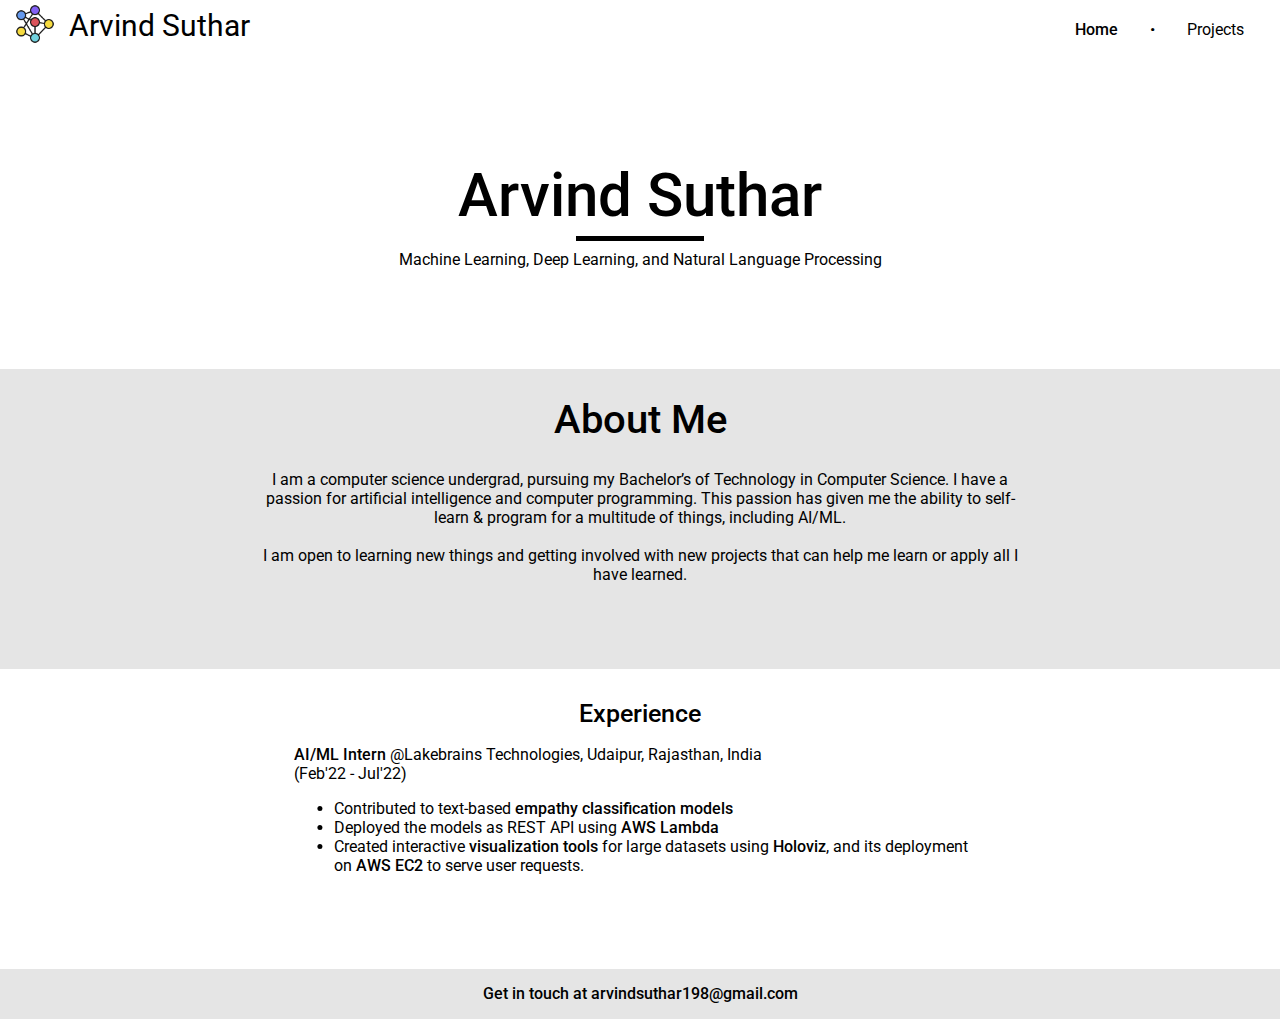
<file: index.html>
<!DOCTYPE html>
<html lang="en">
<head>
    <meta charset="UTF-8">
    <meta http-equiv="X-UA-Compatible" content="IE=edge">
    <meta name="viewport" content="width=device-width, initial-scale=1.0">
    <title>Arvind Suthar</title>

    <link rel="stylesheet" href="./assets/css/style.css">
</head>
<body>
    <nav id="navbar">
        <img src="./assets/images/icon.png" id="top-image">
        <div id="top-name">Arvind Suthar</div>
        <div id="page-nav">
            <ul>
                <span class="light-bold"><li>Home</li></span>
                <li>•</li>
                <a href="projects.html" style="all: unset; cursor: pointer"><li>Projects</li></a>
            </ul>
        </div>
    </nav>

    <section>
        <div id="header">
            <span id="title">Arvind Suthar</span><br>
            <div id="horizontal-line"></div><br>
            <span id="para">Machine Learning, Deep Learning, and Natural Language Processing</span>
        </div>

        <div class="container bg-dark">
            <div id="about">
                <h1 id="heading">About Me</h1>
                <p id="para">I am a computer science undergrad, pursuing my Bachelor’s of Technology in Computer Science. I have a passion for artificial intelligence and computer programming. This passion has given me the ability to self-learn & program for a multitude of things, including AI/ML.
                <br><br>I am open to learning new things and getting involved with new projects that can help me learn or apply all I have learned.</p>
            </div>
        </div>

        <div class="container">
            <div id="experience">
                <h1 id="sub-h">Experience</h1>
                <div id="para-container">
                    <span class="light-bold">AI/ML Intern</span> @Lakebrains Technologies, Udaipur, Rajasthan, India<br>
                    (Feb'22 - Jul'22)<br>
                    <ul>
                        <li>Contributed to text-based <span class="light-bold">empathy classification models</span></li>
                        <li>Deployed the models as REST API using <span class="light-bold">AWS Lambda</span></li>
                        <li>Created interactive <span class="light-bold">visualization tools</span> for large datasets using <span class="light-bold">Holoviz</span>, and its deployment on <span class="light-bold">AWS EC2</span> to serve user requests.</li>
                    </ul>
                </div>
            </div>
        </div>

        <div class="foot-container bg-dark">
            <span class="center-text light-bold">Get in touch at arvindsuthar198@gmail.com</span>
        </div>
    </section>
</body>
</html>
</file>
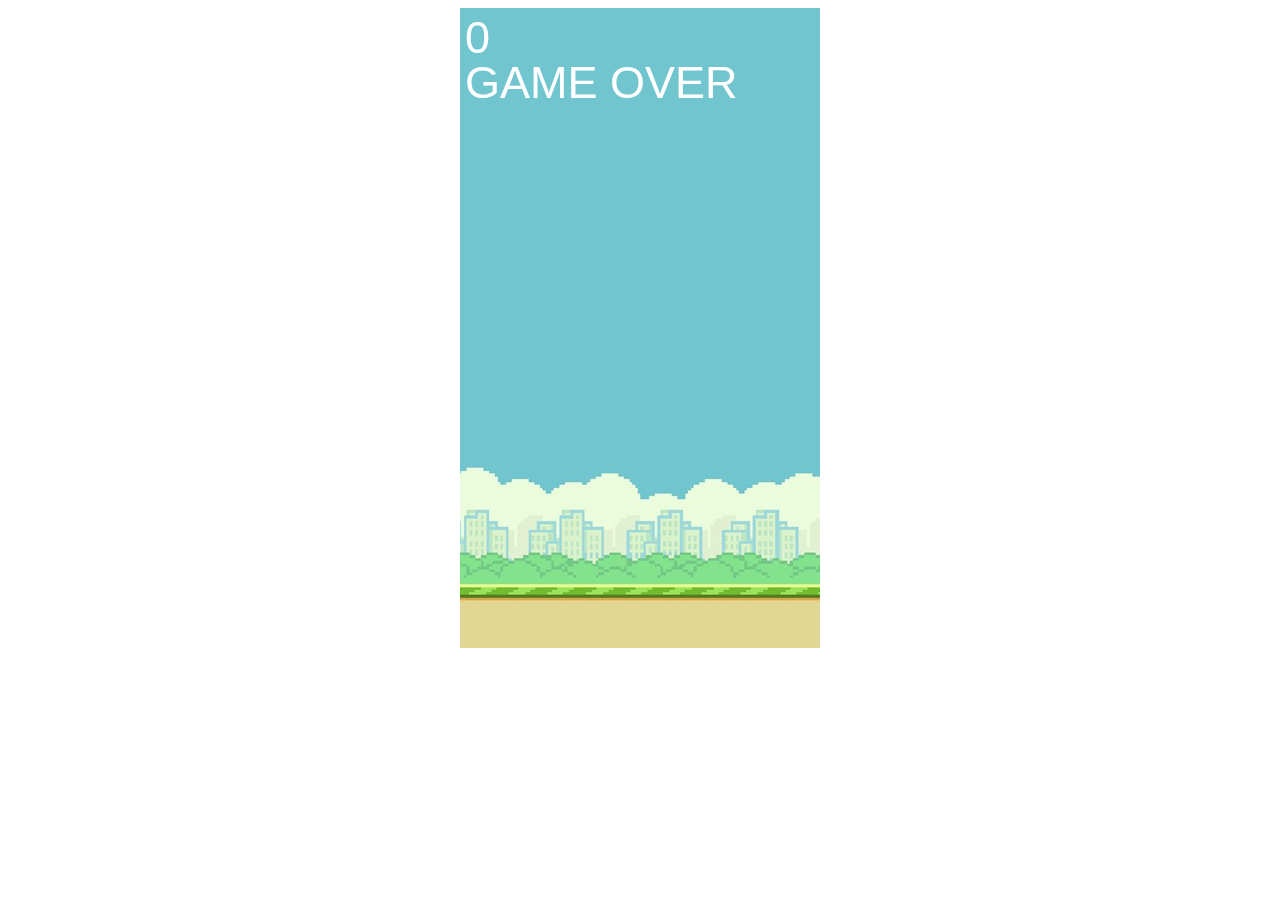
<file: flappy-bird/index.html>
<!DOCTYPE html>
<html>
    <head>
        <meta charset="utf-8">
        <meta name="viewport" content="width=device-width, initial-scale=1.0">
        <title>Flappy Bird</title>
        <link rel="stylesheet" href="style.css">
    </head>
    <body>
        <canvas id="canvas"></canvas>
        <script src="flappybird.js"></script>
    </body>
</html>
</file>
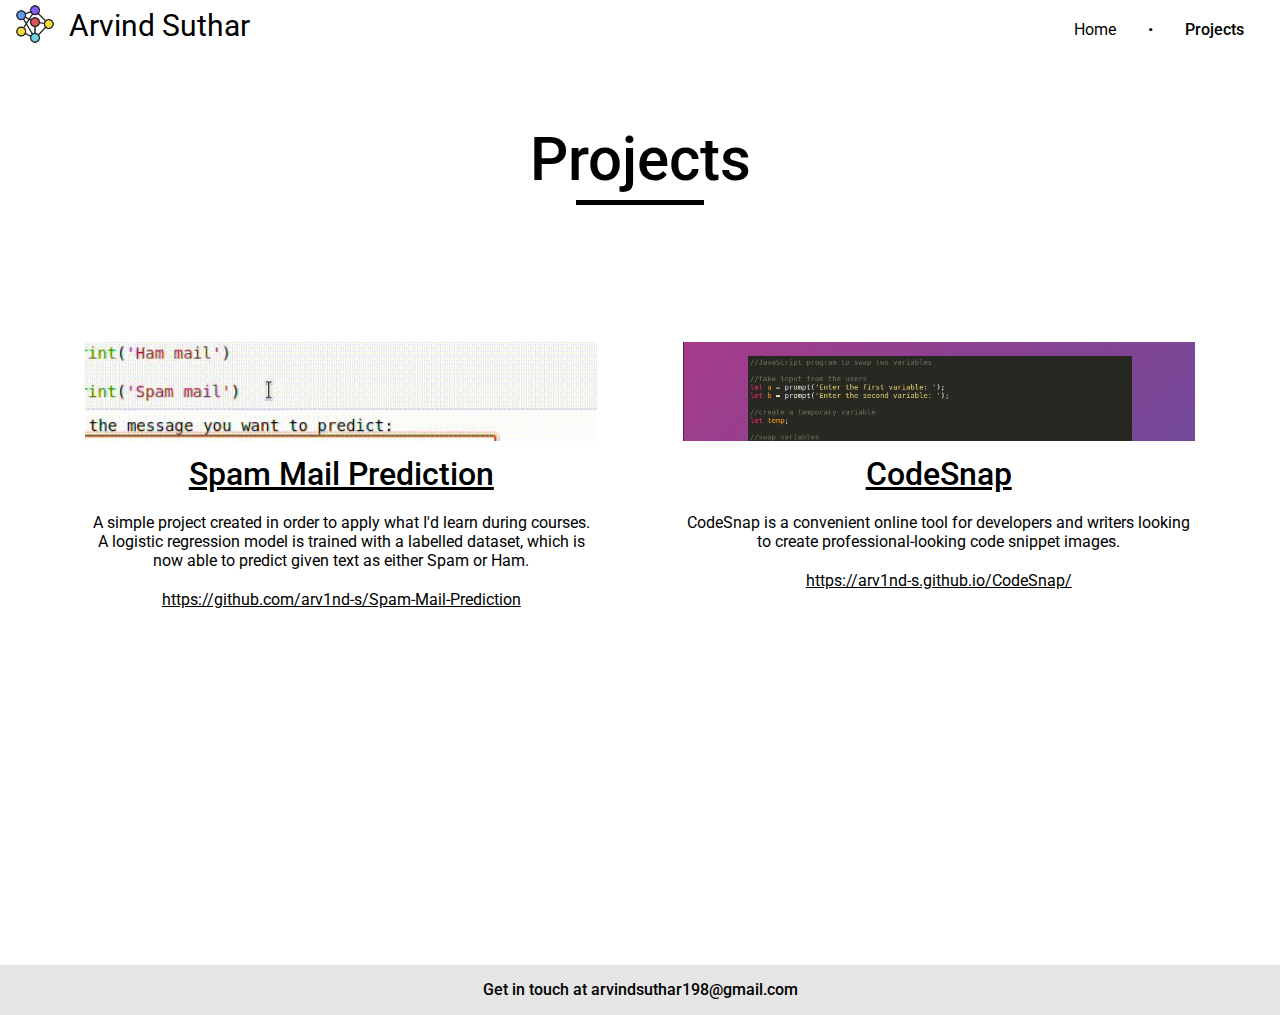
<file: projects.html>
<!DOCTYPE html>
<html lang="en">
<head>
    <meta charset="UTF-8">
    <meta http-equiv="X-UA-Compatible" content="IE=edge">
    <meta name="viewport" content="width=device-width, initial-scale=1.0">
    <title>Arvind Suthar</title>

    <link rel="stylesheet" href="./assets/css/style.css">
</head>
<body>
    <nav id="navbar">
        <img src="./assets/images/icon.png" id="top-image">
        <div id="top-name">Arvind Suthar</div>
        <div id="page-nav">
            <ul>
                <a href="index.html" style="all: unset; cursor: pointer"><li>Home</li></a>
                <li>•</li>
                <span class="light-bold"><li>Projects</li></span>
            </ul>
        </div>
    </nav>
    
    <div style="text-align: center; margin-top: 5%;">
        <span id="title">Projects</span><br>
        <div id="horizontal-line"></div><br>
    </div>


    <div id="projects">
        <div class="project-card">
            <img src="./assets/images/spam-classification.gif" style="height: 40%; width: 100%; object-fit: cover;">
            <div class="title"><a href="https://github.com/arv1nd-s/Spam-Mail-Prediction">Spam Mail Prediction</a></div>
            <div class="para">A simple project created in order to apply what I'd learn during courses.<br>
                A logistic regression model is trained with a labelled dataset, which is now able to predict given text as either Spam or Ham.</div>
            <div class="link">
                <a href="https://github.com/arv1nd-s/Spam-Mail-Prediction">https://github.com/arv1nd-s/Spam-Mail-Prediction</a>
            </div>
        </div>

        <div class="project-card">
            <img src="./assets/images/codesnap.png" style="height: 40%; width: 100%; object-fit: cover;">
            <div class="title"><a href="https://arv1nd-s.github.io/CodeSnap/">CodeSnap</a></div>
            <div class="para">CodeSnap is a convenient online tool for developers and writers looking to create professional-looking code snippet images.</div>
            <div class="link">
                <a href="https://arv1nd-s.github.io/CodeSnap/">https://arv1nd-s.github.io/CodeSnap/</a>
            </div>
        </div>
    </div>

    <div class="foot-container bg-dark">
        <span class="center-text light-bold">Get in touch at arvindsuthar198@gmail.com</span>
    </div>
</body>
</html>
</file>
<file: assets/css/style.css>
@import url('https://fonts.googleapis.com/css2?family=Roboto:wght@400;500&display=swap');

body{
    margin: 0;
    padding: 0;
    background-color: white;
    font-family: 'Roboto', sans-serif;
}

#navbar{
    height: 60px;
}

#top-image{
    height: 40px;
    float:left;
    margin-left: 15px;
    margin-right: -22px;
    margin-top: 4px;
}

#top-name{
    font-size: 30px;
    float: left;
    margin: 8px 36px;
}

#page-nav{
    float: right;
}

#page-nav ul{
    display: flex;
    margin-top: 20px;
    margin-right: 20px;
}

#page-nav ul li{
    list-style: none;
    margin: 0px 16px;
    justify-content: space-around;
}

#header{
    margin: 100px;
    text-align: center;
}

#title{
    font-weight: 500;
    font-size: 60px;
}

#horizontal-line{
    border-bottom: 5px solid black;
    position: absolute;
    left: 50%;
    transform: translate(-50%);
    width: 10%;
    margin-top: 5px;
}

.container{
    width: 100%;
    height: 300px;
}

.foot-container{
    height: 50px;
    text-align: center;
}

.bg-dark{
    background-color: rgba(229,229,229,1);
}

#about{
    text-align: center;
    width: 60%;
    position: absolute;
    left: 50%;
    transform: translate(-50%);
}

#heading{
    font-size: 40px;
    font-weight: 500;
}

#about #para{
    font-weight: 400;
}

#experience{
    text-align: center;
    width: 60%;
    position: absolute;
    left: 50%;
    transform: translate(-50%);
}

#experience #sub-h{
    margin-top: 30px;
    font-size: 25px;
    font-weight: 500;
}

#para-container{
    width:90%;
    text-align:left;
    position: absolute;
    left: 50%;
    right: 50%;
    transform: translate(-50%);
}

.light-bold{
    font-weight: 500;
}

.center-text{
    line-height: 50px;
    width: 90%;
}

#projects{
    margin-top: 10%;
    margin-bottom: 10%;
    display: flex;
    height: 55vh;
    width: 100vw;
    justify-content: space-evenly;
    flex-wrap: wrap;
    row-gap: 10%;
    overflow-y: scroll;
}

.project-card{
    height: 50%;
    width: 40%;
    text-align: center;
}

.project-card .title{
    font-size: 32px;
    font-weight: 500;
    margin-top: 10px;
}

.project-card .para{
    margin-top: 20px;
}

.project-card .link{
    margin-top: 20px;
}

.project-card a{
    all: unset;
    text-decoration: underline;
    cursor: pointer;
}
</file>
<file: flappy-bird/style.css>
body{
    text-align: center;
}

#canvas{
    background-image: url('./images/flappybirdbg.png');
}
</file>
